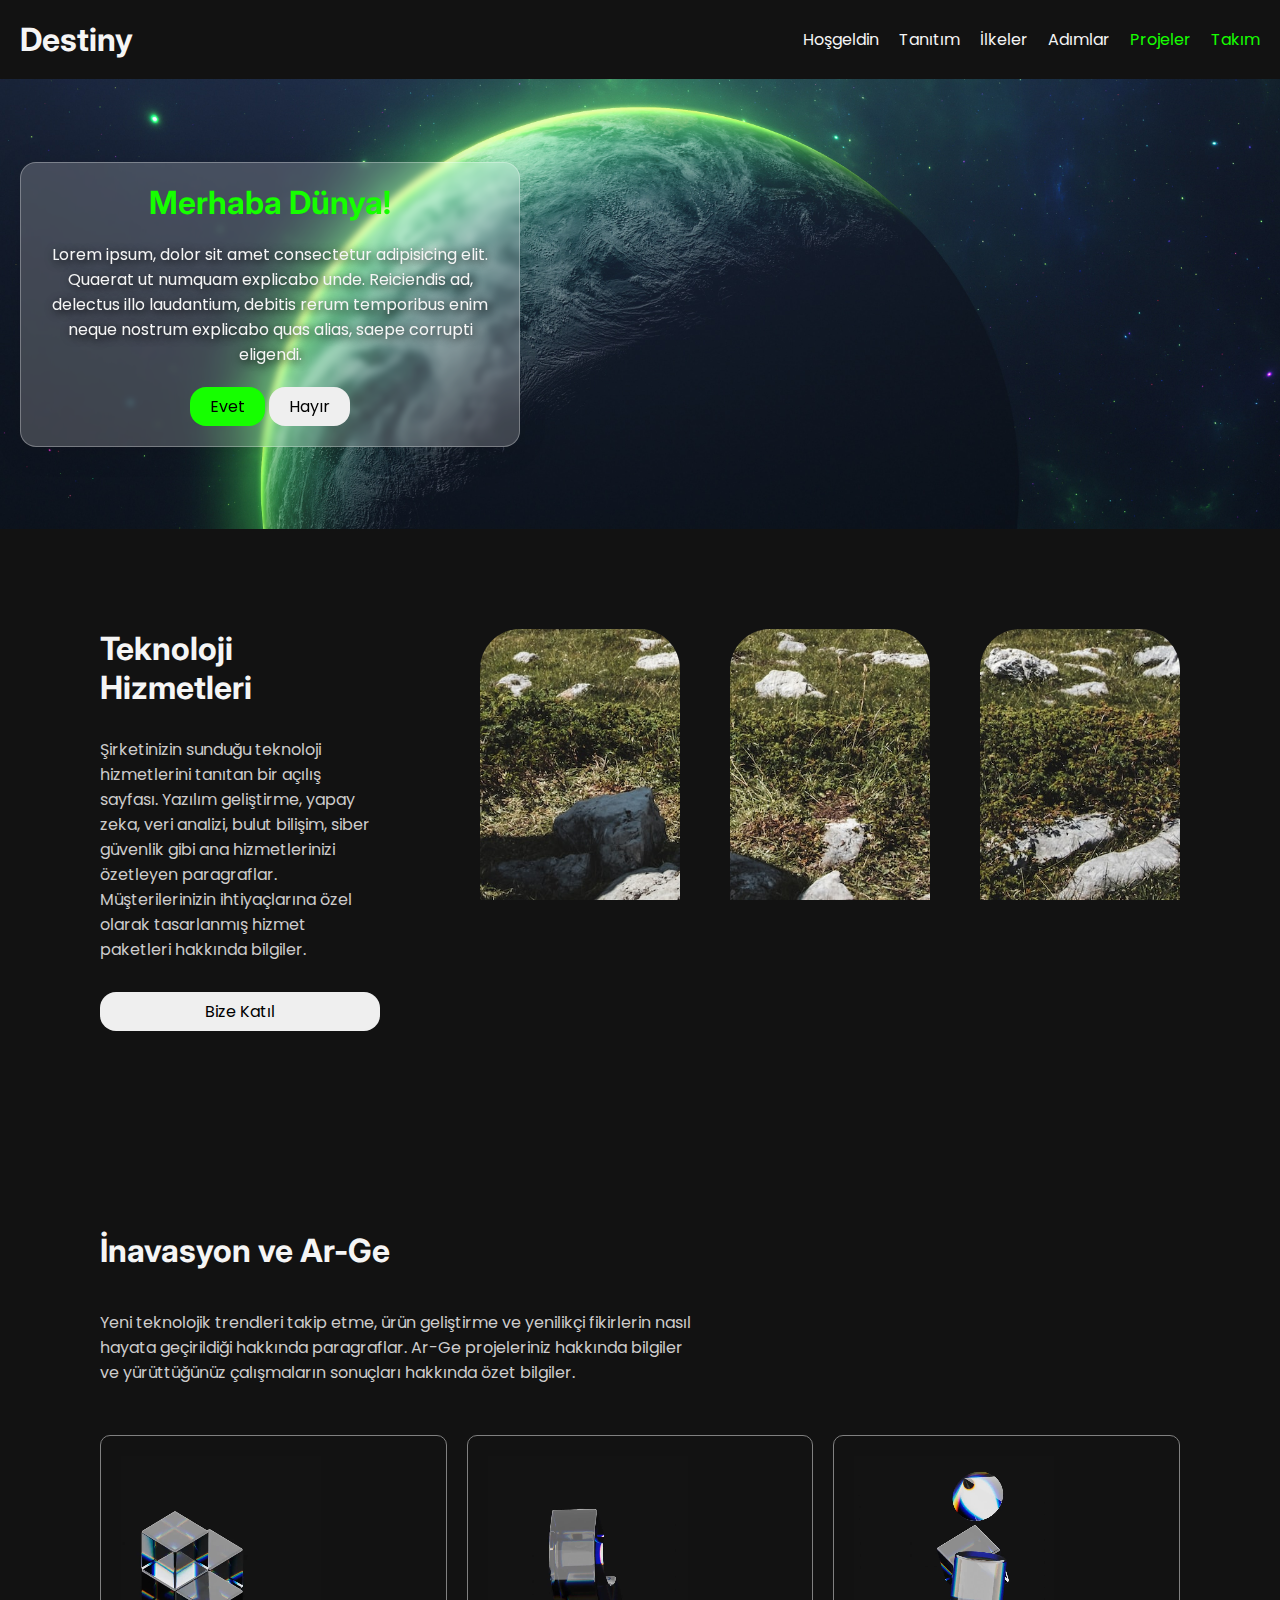
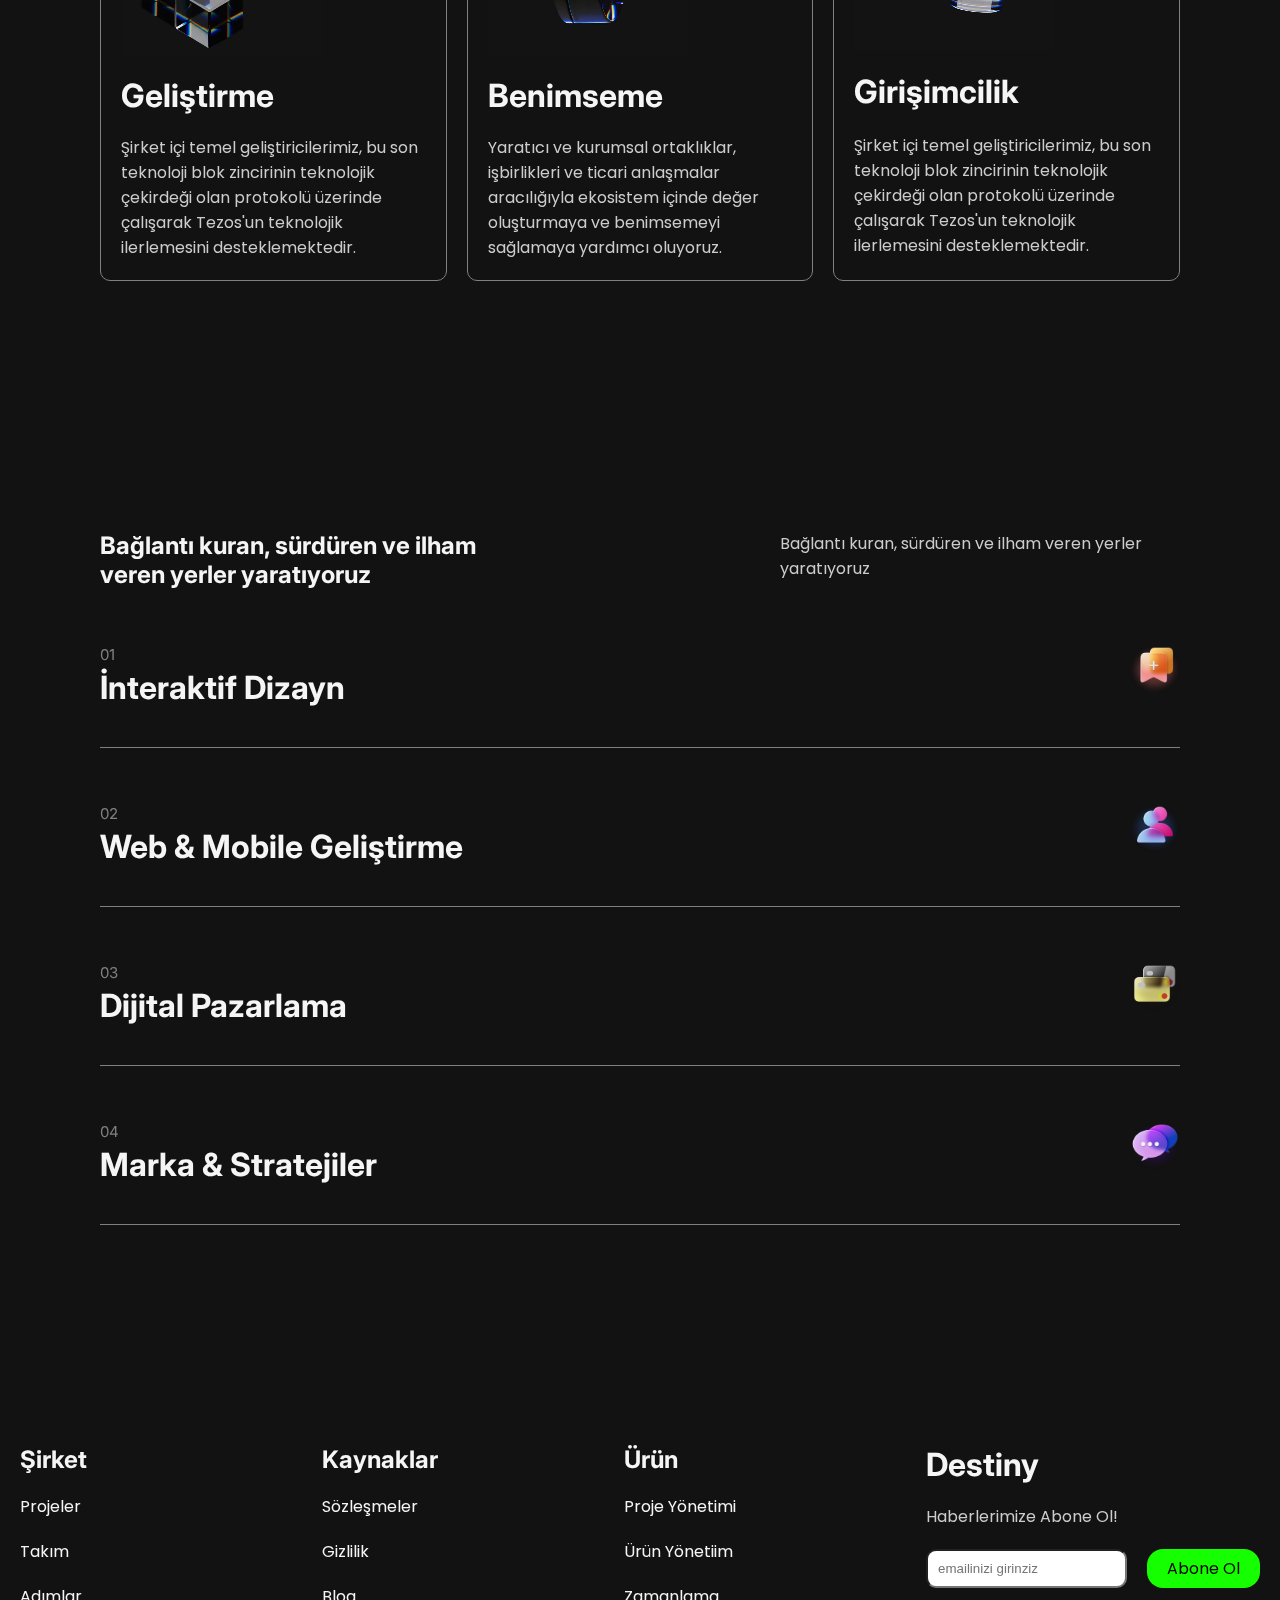
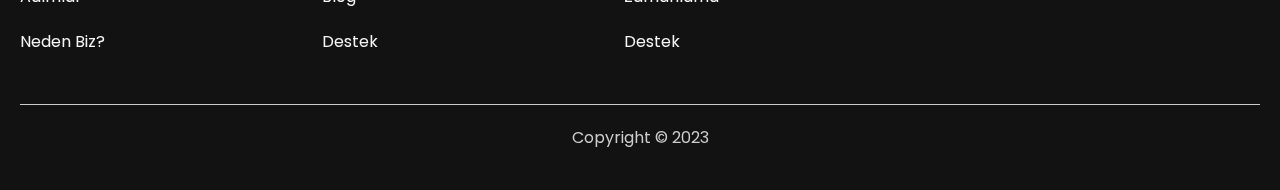
<file: index.html>
<!DOCTYPE html>
<html lang="en">
  <head>
    <meta charset="UTF-8" />
    <meta
      name="viewport"
      content="width=device-width, initial-scale=1.0"
    />
    <title>Destiny</title>
    <link rel="stylesheet" href="style.css" />
  </head>
  <body>
    <!-- header -->
    <header>
      <h1><a href="/">Destiny</a></h1>
      <nav>
        <a href="#hero">Hoşgeldin</a>
        <a href="#window-sec">Tanıtım</a>
        <a href="#cards-sec">İlkeler</a>
        <a href="#list-sec">Adımlar</a>
        <a href="projects.html" class="spec-link">Projeler</a>
        <a href="team.html" class="spec-link">Takım</a>
      </nav>
      <button class="nav-btn">|||</button>
    </header>
    <!-- Karşılam Kısmı -->
    <div id="hero">
      <div id="hero-inner">
        <h1>Merhaba Dünya!</h1>
        <p>
          Lorem ipsum, dolor sit amet consectetur adipisicing elit.
          Quaerat ut numquam explicabo unde. Reiciendis ad, delectus
          illo laudantium, debitis rerum temporibus enim neque nostrum
          explicabo quas alias, saepe corrupti eligendi.
        </p>
        <div class="buttons">
          <button>Evet</button>
          <button>Hayır</button>
        </div>
      </div>
    </div>
    <!-- Ana İçerik -->
    <main>
      <!-- Pencereler Alanı -->
      <section id="window-sec">
        <div class="window-sec-info">
          <h1>Teknoloji Hizmetleri</h1>
          <p>
            Şirketinizin sunduğu teknoloji hizmetlerini tanıtan bir
            açılış sayfası. Yazılım geliştirme, yapay zeka, veri
            analizi, bulut bilişim, siber güvenlik gibi ana
            hizmetlerinizi özetleyen paragraflar. Müşterilerinizin
            ihtiyaçlarına özel olarak tasarlanmış hizmet paketleri
            hakkında bilgiler.
          </p>
          <button>Bize Katıl</button>
        </div>
        <div class="windows">
          <div class="window"></div>
          <div class="window"></div>
          <div class="window"></div>
        </div>
      </section>
      <!-- Kartlar Alanı -->
      <section id="cards-sec">
        <div class="cards-sec-info">
          <h1>İnavasyon ve Ar-Ge</h1>
          <p>
            Yeni teknolojik trendleri takip etme, ürün geliştirme ve
            yenilikçi fikirlerin nasıl hayata geçirildiği hakkında
            paragraflar. Ar-Ge projeleriniz hakkında bilgiler ve
            yürüttüğünüz çalışmaların sonuçları hakkında özet
            bilgiler.
          </p>
        </div>
        <div class="cards">
          <div class="card">
            <video>
              <source src="/images/first.mp4" />
            </video>
            <h1>Geliştirme</h1>
            <p>
              Şirket içi temel geliştiricilerimiz, bu son teknoloji
              blok zincirinin teknolojik çekirdeği olan protokolü
              üzerinde çalışarak Tezos'un teknolojik ilerlemesini
              desteklemektedir.
            </p>
          </div>
          <div class="card">
            <video>
              <source src="/images/second.mp4" />
            </video>
            <h1>Benimseme</h1>
            <p>
              Yaratıcı ve kurumsal ortaklıklar, işbirlikleri ve ticari
              anlaşmalar aracılığıyla ekosistem içinde değer
              oluşturmaya ve benimsemeyi sağlamaya yardımcı oluyoruz.
            </p>
          </div>
          <div class="card">
            <video>
              <source src="/images/third.mp4" />
            </video>
            <h1>Girişimcilik</h1>
            <p>
              Şirket içi temel geliştiricilerimiz, bu son teknoloji
              blok zincirinin teknolojik çekirdeği olan protokolü
              üzerinde çalışarak Tezos'un teknolojik ilerlemesini
              desteklemektedir.
            </p>
          </div>
        </div>
      </section>

      <!-- Liste Alanı -->
      <section id="list-sec">
        <div class="info">
          <h2>
            Bağlantı kuran, sürdüren ve ilham veren yerler yaratıyoruz
          </h2>
          <p>
            Bağlantı kuran, sürdüren ve ilham veren yerler yaratıyoruz
          </p>
        </div>
        <ul>
          <li>
            <h1>
              <span>01</span> <br />
              İnteraktif Dizayn
            </h1>
            <img src="/images/bookmark.png" />
          </li>
          <li>
            <h1>
              <span>02</span> <br />
              Web & Mobile Geliştirme
            </h1>
            <img src="/images/contacts.png" />
          </li>
          <li>
            <h1>
              <span>03</span> <br />
              Dijital Pazarlama
            </h1>
            <img src="/images/cards.png" />
          </li>
          <li>
            <h1>
              <span>04</span> <br />
              Marka & Stratejiler
            </h1>
            <img src="/images/Chat.png" />
          </li>
        </ul>
      </section>
    </main>

    <!-- footer -->
    <footer>
      <div class="links">
        <div class="link-area">
          <h2>Şirket</h2>
          <a href="">Projeler</a>
          <a href="">Takım</a>
          <a href="">Adımlar</a>
          <a href="">Neden Biz?</a>
        </div>
        <div class="link-area">
          <h2>Kaynaklar</h2>
          <a href="">Sözleşmeler</a>
          <a href="">Gizlilik</a>
          <a href="">Blog</a>
          <a href="">Destek</a>
        </div>
        <div class="link-area">
          <h2>Ürün</h2>
          <a href="">Proje Yönetimi</a>
          <a href="">Ürün Yönetiim</a>
          <a href="">Zamanlama</a>
          <a href="">Destek</a>
        </div>
        <div class="link-area">
          <h1>Destiny</h1>
          <p>Haberlerimize Abone Ol!</p>
          <form>
            <input type="text" placeholder="emailinizi girinziz" />
            <button>Abone Ol</button>
          </form>
        </div>
      </div>

      <p class="bottom">Copyright &copy; 2023</p>
    </footer>

    <script src="main.js"></script>
  </body>
</html>
</file>
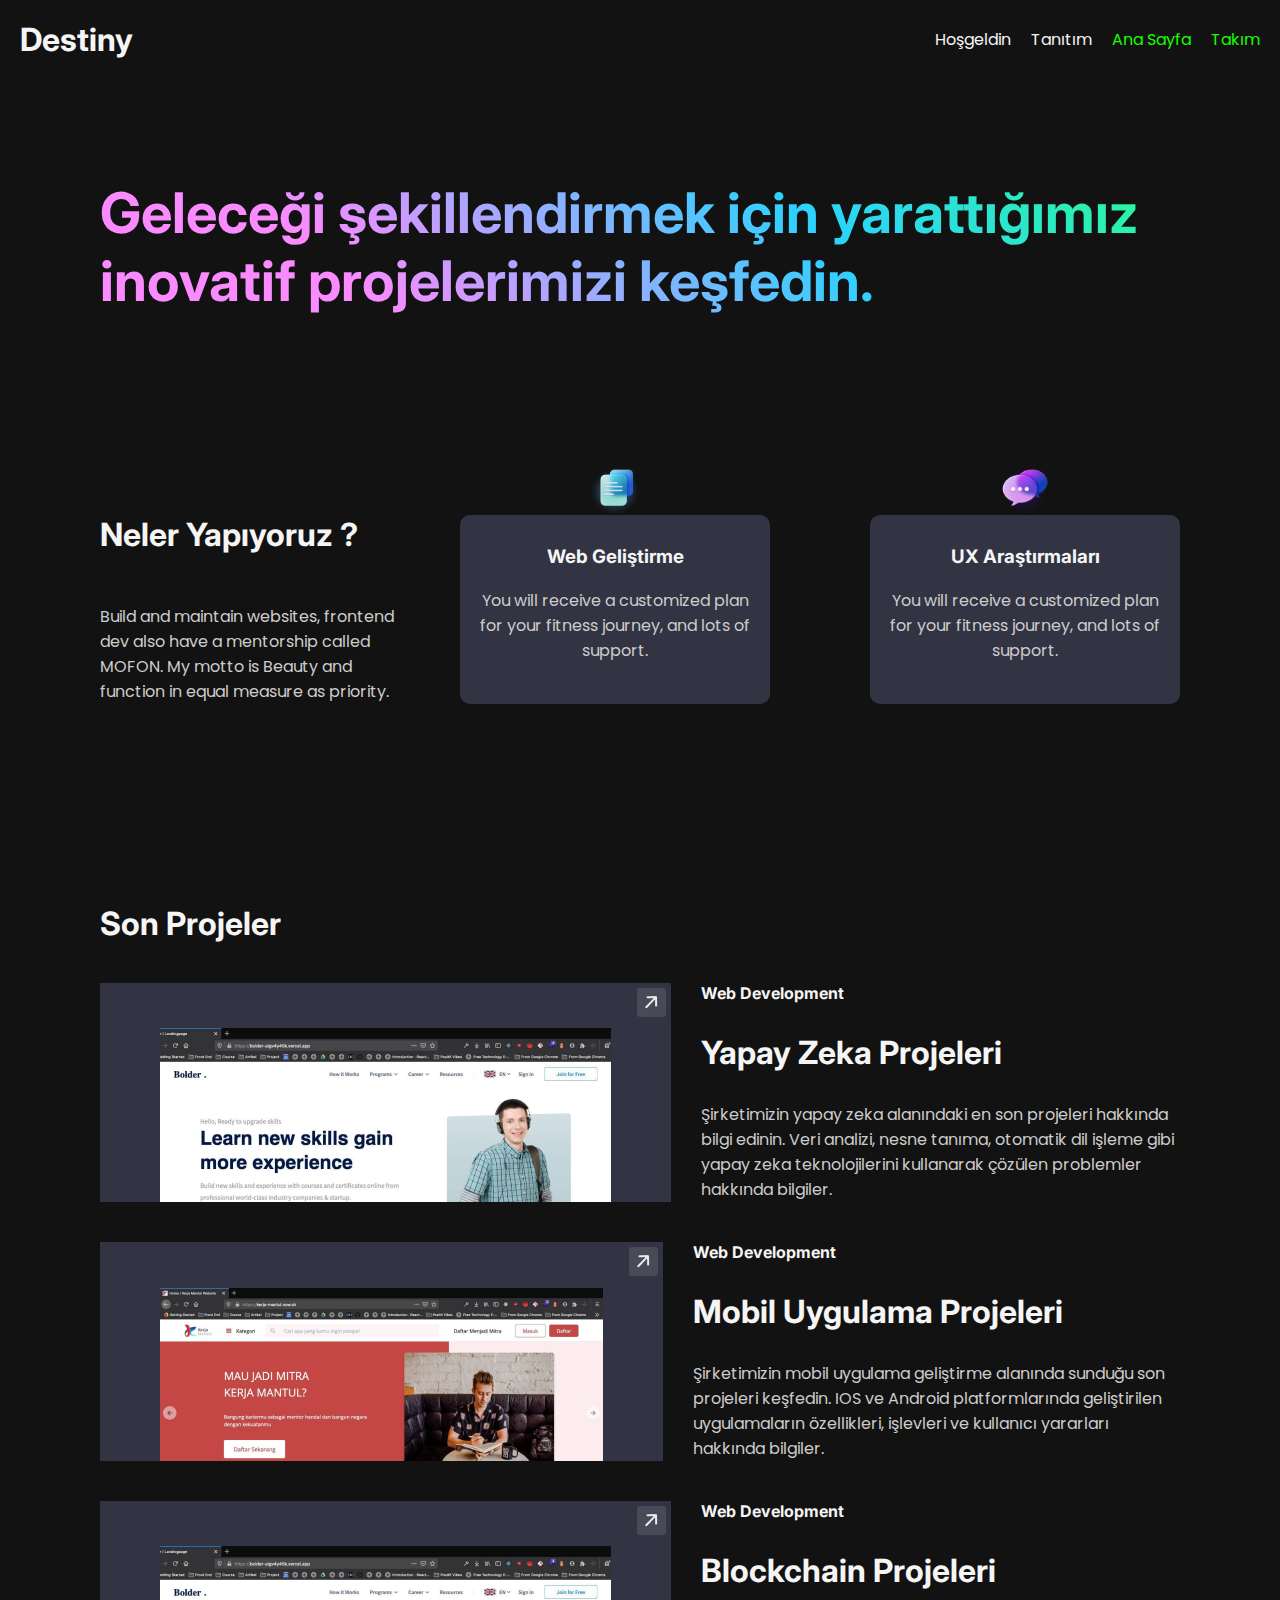
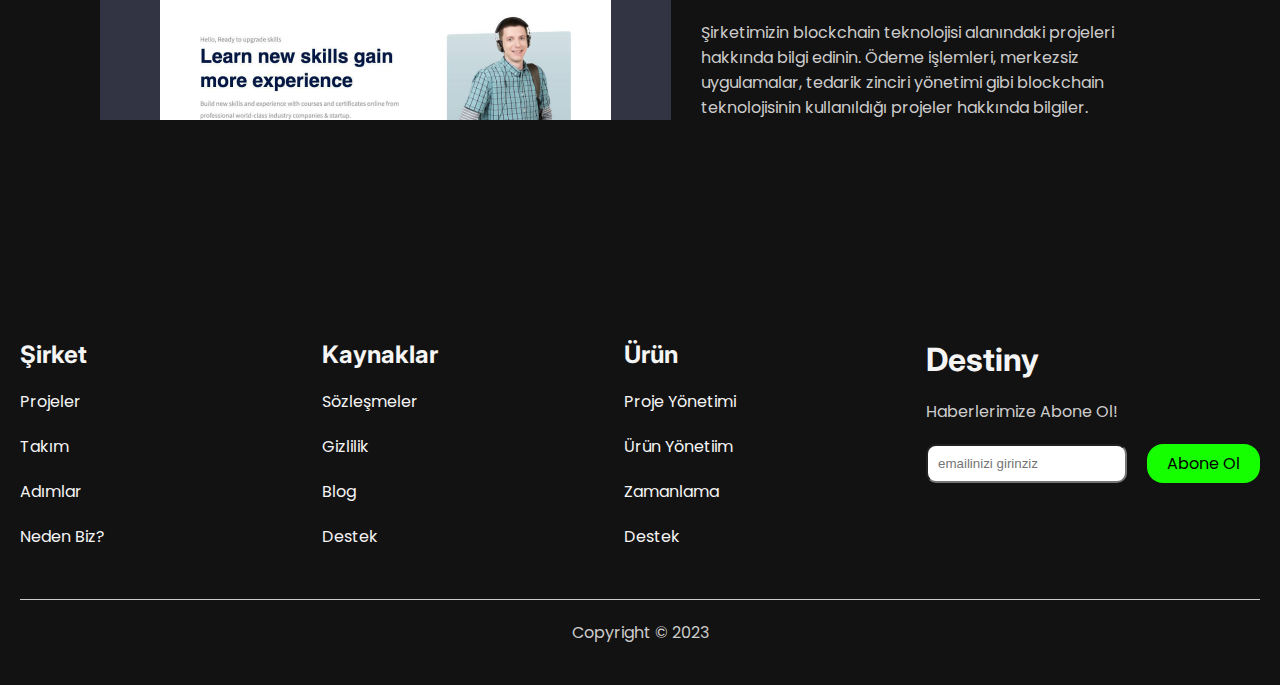
<file: projects.html>
<!DOCTYPE html>
<html lang="en">
  <head>
    <meta charset="UTF-8" />
    <meta
      name="viewport"
      content="width=device-width, initial-scale=1.0"
    />
    <title>Destiny</title>
    <link rel="stylesheet" href="style.css" />
  </head>
  <body>
    <!-- header -->
    <header>
      <h1><a href="/">Destiny</a></h1>
      <nav>
        <a href="#what-sec">Hoşgeldin</a>
        <a href="#projects-sec">Tanıtım</a>
        <a href="/" class="spec-link">Ana Sayfa</a>
        <a href="team.html" class="spec-link">Takım</a>
      </nav>
      <button class="nav-btn">|||</button>
    </header>
    <!-- Ana İçerik -->
    <main>
      <h1 class="welcome">
        Geleceği şekillendirmek için yarattığımız inovatif
        projelerimizi keşfedin.
      </h1>
      <!-- neler yapıyoruz alanı -->
      <section id="what-sec">
        <div class="info">
          <h1>Neler Yapıyoruz ?</h1>
          <p>
            Build and maintain websites, frontend dev also have a
            mentorship called MOFON. My motto is Beauty and function
            in equal measure as priority.
          </p>
        </div>
        <div class="cards">
          <div class="what-card">
            <img src="/images/docs.png" />
            <h3>Web Geliştirme</h3>
            <p>
              You will receive a customized plan for your fitness
              journey, and lots of support.
            </p>
          </div>
          <div class="what-card">
            <img src="/images/Chat.png" />
            <h3>UX Araştırmaları</h3>
            <p>
              You will receive a customized plan for your fitness
              journey, and lots of support.
            </p>
          </div>
        </div>
      </section>
      <!-- projeler alanı -->
      <section id="projects-sec">
        <h1>Son Projeler</h1>

        <div class="project">
          <div class="project-image">
            <span class="icon">
              <img src="/images/arrow.png" />
            </span>
            <img src="/images/project2.png" />
          </div>
          <div class="project-info">
            <h4>Web Development</h4>
            <h1>Yapay Zeka Projeleri</h1>
            <p>
              Şirketimizin yapay zeka alanındaki en son projeleri
              hakkında bilgi edinin. Veri analizi, nesne tanıma,
              otomatik dil işleme gibi yapay zeka teknolojilerini
              kullanarak çözülen problemler hakkında bilgiler.
            </p>
          </div>
        </div>
        <div class="project">
          <div class="project-image">
            <span class="icon">
              <img src="/images/arrow.png" />
            </span>
            <img src="/images/project1.png" />
          </div>
          <div class="project-info">
            <h4>Web Development</h4>
            <h1>Mobil Uygulama Projeleri</h1>
            <p>
              Şirketimizin mobil uygulama geliştirme alanında sunduğu
              son projeleri keşfedin. IOS ve Android platformlarında
              geliştirilen uygulamaların özellikleri, işlevleri ve
              kullanıcı yararları hakkında bilgiler.
            </p>
          </div>
        </div>
        <div class="project">
          <div class="project-image">
            <span class="icon">
              <img src="/images/arrow.png" />
            </span>
            <img src="/images/project2.png" />
          </div>
          <div class="project-info">
            <h4>Web Development</h4>
            <h1>Blockchain Projeleri</h1>
            <p>
              Şirketimizin blockchain teknolojisi alanındaki projeleri
              hakkında bilgi edinin. Ödeme işlemleri, merkezsiz
              uygulamalar, tedarik zinciri yönetimi gibi blockchain
              teknolojisinin kullanıldığı projeler hakkında bilgiler.
            </p>
          </div>
        </div>
      </section>
    </main>

    <!-- footer -->
    <footer>
      <div class="links">
        <div class="link-area">
          <h2>Şirket</h2>
          <a href="">Projeler</a>
          <a href="">Takım</a>
          <a href="">Adımlar</a>
          <a href="">Neden Biz?</a>
        </div>
        <div class="link-area">
          <h2>Kaynaklar</h2>
          <a href="">Sözleşmeler</a>
          <a href="">Gizlilik</a>
          <a href="">Blog</a>
          <a href="">Destek</a>
        </div>
        <div class="link-area">
          <h2>Ürün</h2>
          <a href="">Proje Yönetimi</a>
          <a href="">Ürün Yönetiim</a>
          <a href="">Zamanlama</a>
          <a href="">Destek</a>
        </div>
        <div class="link-area">
          <h1>Destiny</h1>
          <p>Haberlerimize Abone Ol!</p>
          <form>
            <input type="text" placeholder="emailinizi girinziz" />
            <button>Abone Ol</button>
          </form>
        </div>
      </div>

      <p class="bottom">Copyright &copy; 2023</p>
    </footer>

    <script src="main.js"></script>
  </body>
</html>
</file>
<file: style.css>
@import url('https://fonts.googleapis.com/css2?family=Inter:wght@100;200;300;400;500;600;700;800;900&family=Poppins:wght@100;200;300;400;500;600;700;800;900&display=swap');

* {
  margin: 0;
  padding: 0;
  box-sizing: border-box;
}

/* Değişkenler */

:root {
  --green: #16ff00;
  --white: #f5f5f5;
  --gray: #cdcccc;
  --black: #121212;
}

/* statndart Tanımla ve Stil Sıfırlama */
a {
  text-decoration: none;
  color: var(--white);
}

h1,
h2,
h3,
h4 {
  font-family: 'Inter';
  color: var(--white);
}

p {
  font-family: 'Poppins';
  color: var(--gray);
}

button {
  font-family: 'Poppins';
  border: none;
  cursor: pointer;
  padding: 7px 20px;
  font-size: 16px;
  border-radius: 16px;
  transition: all 0.3s;
}
button:hover {
  /* boyutun oran bazında değiştirmeye yarar */
  scale: 0.95;
  box-shadow: 2px 2px 20px var(--gray);
  transition: all 0.4s;
}

html {
  /* linklere tıklandığında geçişi yumuşatır */
  scroll-behavior: smooth;
}

/* Ana Stiller */
body {
  background: var(--black);
  overflow-x: hidden;
  font-family: 'Poppins';
}

/* Header */

header {
  display: flex;
  justify-content: space-between;
  align-items: center;
  padding: 20px;
  position: sticky;
  top: 0;
  background: var(--black);
  z-index: 999;
}
header .nav-btn {
  /* ekrandan siler */
  display: none;
}
header nav {
  display: flex;
  gap: 20px;
}

header nav .spec-link {
  color: var(--green);
}

/* Footer */
footer {
  margin-top: 100px;
  padding: 20px;
}

footer .links {
  display: grid;
  /* griddde sütun sayısı belirler */
  grid-template-columns: repeat(4, 1fr);
  /* yalnızca sürunlar arası boşluk */
  column-gap: 20px;
}
footer .links .link-area {
  display: flex;
  flex-direction: column;
  gap: 20px;
}
footer form {
  display: flex;
  gap: 20px;
}
footer form input {
  padding: 5px 10px;
  border-radius: 10px;
  max-height: 50px;
}
footer form button {
  background-color: var(--green);
  /* yazının  alt satıra geçmesini engeller */
  white-space: nowrap;
}

footer .bottom {
  text-align: center;
  margin-top: 50px;
  border-top: 1px solid var(--gray);
  padding: 20px;
}

/* Hero Alanı */
#hero {
  height: 50vh;
  background: url(images/back.jpg);
  background-size: cover;
  /*
   sayfada aşşağıda olan elemanlar 
  geliyormuş gibi effekt verir
   */
  background-attachment: fixed;
  display: flex;
  align-items: center;
}

#hero-inner {
  max-width: 500px;
  background-color: #000000;
  display: flex;
  flex-direction: column;
  gap: 20px;
  align-items: center;
  padding: 20px;
  margin-left: 20px;
  text-align: center;
  /* cam efekti  */
  /* From https://css.glass */
  background: rgba(255, 255, 255, 0.2);
  border-radius: 16px;
  box-shadow: 0 4px 30px rgba(0, 0, 0, 0.1);
  backdrop-filter: blur(3.3px);
  -webkit-backdrop-filter: blur(3.3px);
  border: 1px solid rgba(255, 255, 255, 0.3);
}

#hero-inner h1 {
  color: #16ff00;
}

#hero-inner p {
  text-shadow: 2px 2px 10px black;
  color: #f5f5f5;
}

#hero-inner button:nth-child(1) {
  background: var(--green);
}

section {
  padding: 30px;
}
/* Peencereler Alanı */
#window-sec {
  display: flex;
  justify-content: space-between;
  gap: 100px;
}
.window-sec-info {
  max-width: 600px;
  display: grid;
  gap: 30px;
}
.window-sec-info button {
  max-height: 60px;
}
.windows {
  display: grid;
  grid-template-columns: auto auto auto;
  gap: 50px;
}
.windows .window {
  min-width: 200px;
  height: 400px;
  background: url(images/sec2.jpg);
  background-attachment: fixed;
  background-size: cover;
  border-radius: 40px 40px 0 0;
}
.windows .window:nth-child(2) {
  border-radius: 40px;
}

/* Kartlar Alanı */
.cards-sec-info {
  max-width: 600px;
  display: grid;
  gap: 40px;
}

.cards {
  display: grid;
  grid-template-columns: repeat(3, 1fr);
  gap: 20px;
}

.card {
  border: 1px solid gray;
  display: grid;
  gap: 20px;
  padding: 20px;
  border-radius: 10px;
  margin-top: 50px;
}

.card video {
  width: 200px;
}

/* * Liste Alanı */
#list-sec {
  margin: 50px 0;
}

#list-sec .info {
  display: flex;
  justify-content: space-between;
  gap: 40px;
}

#list-sec .info h2,
.info p {
  max-width: 400px;
}

#list-sec ul li {
  display: flex;
  justify-content: space-between;
  align-items: center;
  margin-top: 40px;
  border-bottom: 1px solid gray;
  padding-bottom: 40px;
}
#list-sec ul li h1 span {
  color: gray;
  font-weight: 400;
  font-size: 15px;
  margin-bottom: 5px;
}
#list-sec ul li img {
  width: 50px;
}

/* !Projeler Sayfası */

.welcome {
  font-size: 56px;
  max-width: 1300px;
  padding: 100px;
  /* grabient.com ' dan aldık */
  background-image: linear-gradient(
    45deg,
    #fa8bff 30%,
    #2bd2ff 62%,
    #2bff88 90%
  );
  /* arkaplanı yazıya aktarma */
  -webkit-background-clip: text;
  /* yazıya aktardığımız arkaplanı gösterme */
  -webkit-text-fill-color: transparent;
}

#what-sec {
  display: flex;
  justify-content: space-between;
  gap: 40px;
}

#what-sec .info {
  max-width: 400px;
}
#what-sec .info h1 {
  margin-bottom: 50px;
}

#what-sec .cards {
  display: flex;
  gap: 100px;
}

#what-sec .cards .what-card {
  min-width: 200px;
  max-width: 400px;
  display: flex;
  flex-direction: column;
  align-items: center;
  gap: 20px;
  text-align: center;
  background-color: #323443;
  border-radius: 10px;
  padding: 30px 20px;
  position: relative;
}

#what-sec .cards .what-card img {
  position: absolute;
  width: 50px;
  top: -50px;
}

/* * Projeler Alanı */

#projects-sec {
  display: flex;
  flex-direction: column;
  gap: 40px;
}

#projects-sec .project {
  display: flex;
  gap: 30px;
}

.project-image {
  display: flex;
  align-items: end;
  background: #323443;
  padding: 40px 60px 0;
  position: relative;
}
.project-image:hover {
  background-image: linear-gradient(
    45deg,
    #fa8bff 0%,
    #2bd2ff 52%,
    #2bff88 90%
  );
}
.project-image img {
  cursor: pointer;
}

.project-image .icon {
  right: 5px;
  top: 5px;
  position: absolute;
  background-color: #494a57;
  display: flex;
  border-radius: 3px;
  cursor: pointer;
}
.project-info {
  display: flex;
  flex-direction: column;
  gap: 30px;
  max-width: 700px;
}

/* ! Takım Sayfası */
#count-sec {
  display: flex;
  justify-content: space-between;
  align-items: center;
  gap: 50px;
}
.count-sec-left {
  display: flex;
  flex-direction: column;
  gap: 50px;
}

.count-sec-left .counter {
  padding: 20px;
  /* From https://css.glass */
  background: rgba(255, 255, 255, 0.08);
  border-radius: 16px;
  box-shadow: 0 4px 30px rgba(0, 0, 0, 0.1);
  backdrop-filter: blur(5px);
  -webkit-backdrop-filter: blur(5px);
  border: 1px solid rgba(255, 255, 255, 0.3);
}
.counter .boxes {
  display: grid;
  grid-template-columns: repeat(4, 1fr);
  column-gap: 20px;
  margin-top: 20px;
}

.boxes .box {
  background-color: rgb(0, 0, 21);
  border-radius: 10px;
  padding: 10px;
  text-align: center;
}
.count-sec-left .buttons {
  display: flex;
  gap: 20px;
}

.count-sec-left .buttons button {
  background-color: transparent;
  color: white;
  border: 1px solid var(--green);
  cursor: pointer;
}

.count-sec-left .buttons button:hover {
  background-color: var(--green);
}

.count-sec-right img {
  border-radius: 10px;
}

/* Resimler alanı */
#images-sec {
  display: flex;
  gap: 20px;
  justify-content: space-between;
}
.img-wrapper {
  position: relative;
}
.img-wrapper img {
  width: 400px;
  border-radius: 20px;
}
.img-wrapper h1 {
  position: absolute;
  bottom: 0;
  width: 100%;
  text-align: center;
  padding: 20px;
  /* From https://css.glass */
  background: rgba(255, 255, 255, 0.08);
  border-radius: 16px;
  box-shadow: 0 4px 30px rgba(0, 0, 0, 0.1);
  backdrop-filter: blur(5px);
  -webkit-backdrop-filter: blur(5px);
  border: 1px solid rgba(255, 255, 255, 0.3);
}

/* Bağış Alanı */
#donate-sec {
  display: inline-block;
  position: relative;
  left: 50%;
  transform: translateX(-50%);
}

.donate-sec-info {
  display: flex;
  justify-content: space-between;
  margin-bottom: 30px;
}
.donate-sec-content {
  display: grid;
  grid-template-columns: repeat(4, 200px);
  justify-content: center;
  gap: 40px;
}

.donate-sec-people {
  display: flex;
  gap: 10px;
  background: rgb(99, 0, 99);
  color: white;
  padding: 10px;
  border-radius: 60px;
}

.donate-sec-people img {
  width: 50px;
  border-radius: 50%;
}
/* 
*
*
*
*
*
*
*
*
*
*
*
*
*
*
*
*
*
*
*
*
*
*
* */

/* ! Responsive Yapılar */

/* 1500px altında geçerli olucak stiller */
@media (max-width: 1500px) {
  #images-sec {
    flex-direction: column;
    align-items: center;
    gap: 50px;
    margin-top: 40px;
  }
  #images-sec img {
    width: 400px;
  }
}

/* 800px aşşağısında cihazlar için geçerli */
@media (max-width: 800px) {
  header nav {
    display: none;
  }
  header .nav-btn {
    display: block;
  }
  .toggle {
    display: flex;
    flex-direction: column;
    position: fixed;
    right: 5px;
    top: 70px;
    background: #6a6a6a;
    padding: 20px;
    border-radius: 20px;
  }
  /* hero alanı */
  #hero {
    align-items: center;
    justify-content: center;
  }
  #hero-inner {
    margin: 40px;
  }
  /* liste alanı */
  #list-sec {
    padding: 30px;
  }
  #list-sec .info {
    flex-direction: column;
  }
  #list-sec .info h2,
  .info p {
    /* bu stile hiç değer ataması yapılmamış gibi davranır  */
    max-width: unset;
  }

  #what-sec .info {
    flex-direction: column;
    gap: 0px !important;
    margin-bottom: 40px;
  }
  #what-sec .cards {
    gap: 40px;
  }
  /* takım sayfası */
  #count-sec {
    flex-direction: column-reverse;
  }
  #count-sec .buttons {
    font-size: 15px;
    justify-content: space-between;
  }
  /* bağış alanı */
  .donate-sec-content {
    grid-template-columns: repeat(2, 200px) !important;
  }
}

/* ekran boyutu 1200px altındayken */
@media (max-width: 1200px) {
  /* pencereler alanı */
  #window-sec {
    flex-direction: column;
    align-items: center;
  }
  .window {
    height: 300px;
  }
  /* What-Section */
  #what-sec {
    flex-direction: column;
    gap: 50px;
  }
  #what-sec .info {
    display: flex;
    max-width: unset;
    gap: 40px;
  }
  #what-sec .info h1 {
    white-space: nowrap;
  }
  #what-sec .info p {
    max-width: unset;
  }
  /* Projeler Alanı */
  #projects-sec .project {
    flex-direction: column-reverse;
  }
  #projects-sec .project-image {
    justify-content: center;
    padding: 20px 100px 0;
  }

  #images-sec img {
    width: 300px;
  }
}

/* ekran boyutu 1000px altındayken */
@media (max-width: 1000px) {
  footer .links {
    grid-template-columns: 1fr 1fr;
    /* satırlar arası boşluk */
    padding: 40px;
    row-gap: 50px;
    column-gap: 100px;
  }
  footer form {
    flex-direction: column;
    /* align-items: end; */
  }
  footer form input {
    max-width: 200px;
  }
  footer .links .link-area:nth-child(even) {
    /* text-align: end; */
  }

  /* Kartlar Alanı */
  .cards {
    grid-template-columns: 1fr;
    place-items: center;
  }
  .card {
    max-width: 400px;
  }

  /* projeler sayfası */
  .welcome {
    padding: 100px 20px;
    font-size: 40px;
  }

  /* bağış alanı */
  .donate-sec-content {
    grid-template-columns: repeat(3, 200px);
  }
}

/* ekran boyutu 500px altındayken */
@media (max-width: 500px) {
  footer {
    padding: 5px;
  }
  footer .links {
    padding: 5px;
    column-gap: 50px;
  }

  .project-image {
    padding: 0 30px !important;
  }
  .project-image img {
    width: 100%;
  }
  .project-info {
    margin-top: 70px;
  }
}

/* erkan boyutu 1000px'den yüksek ise */
@media (min-width: 1000px) {
  section {
    padding: 100px;
  }
}
</file>
